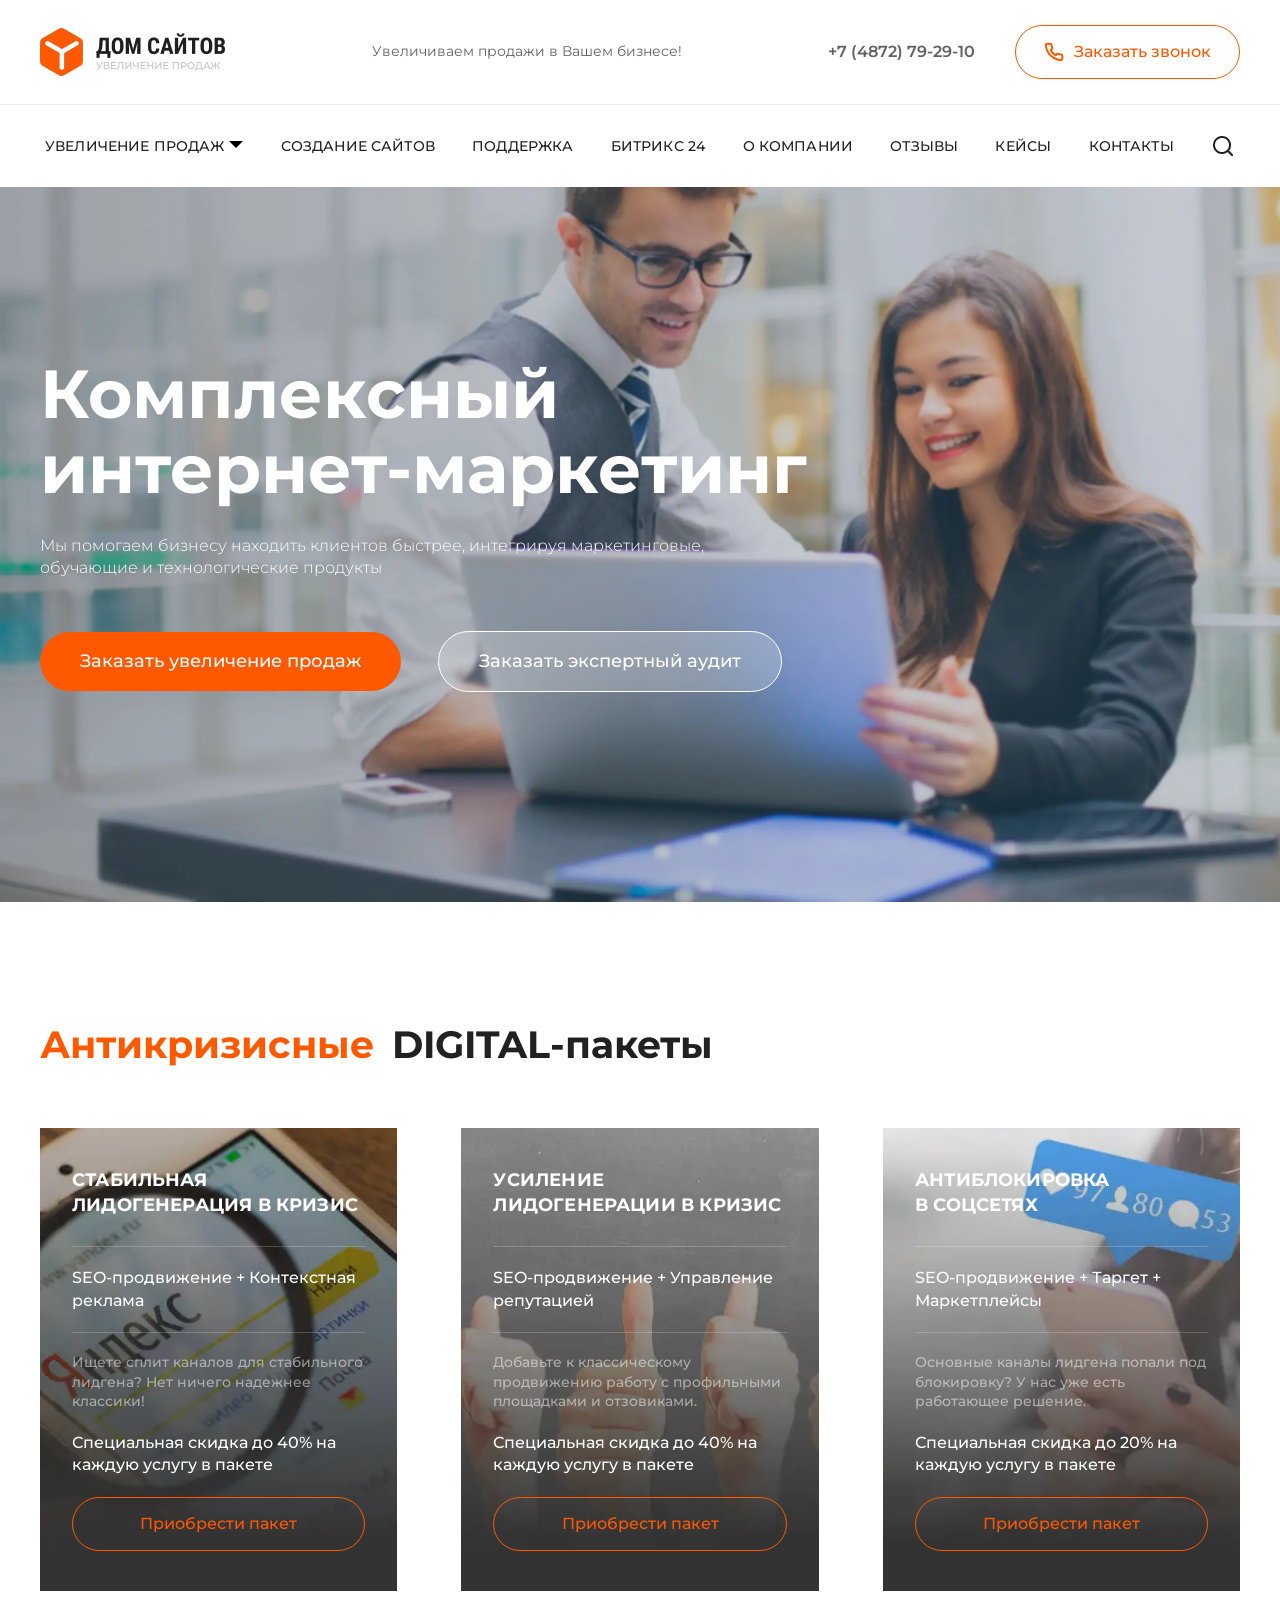
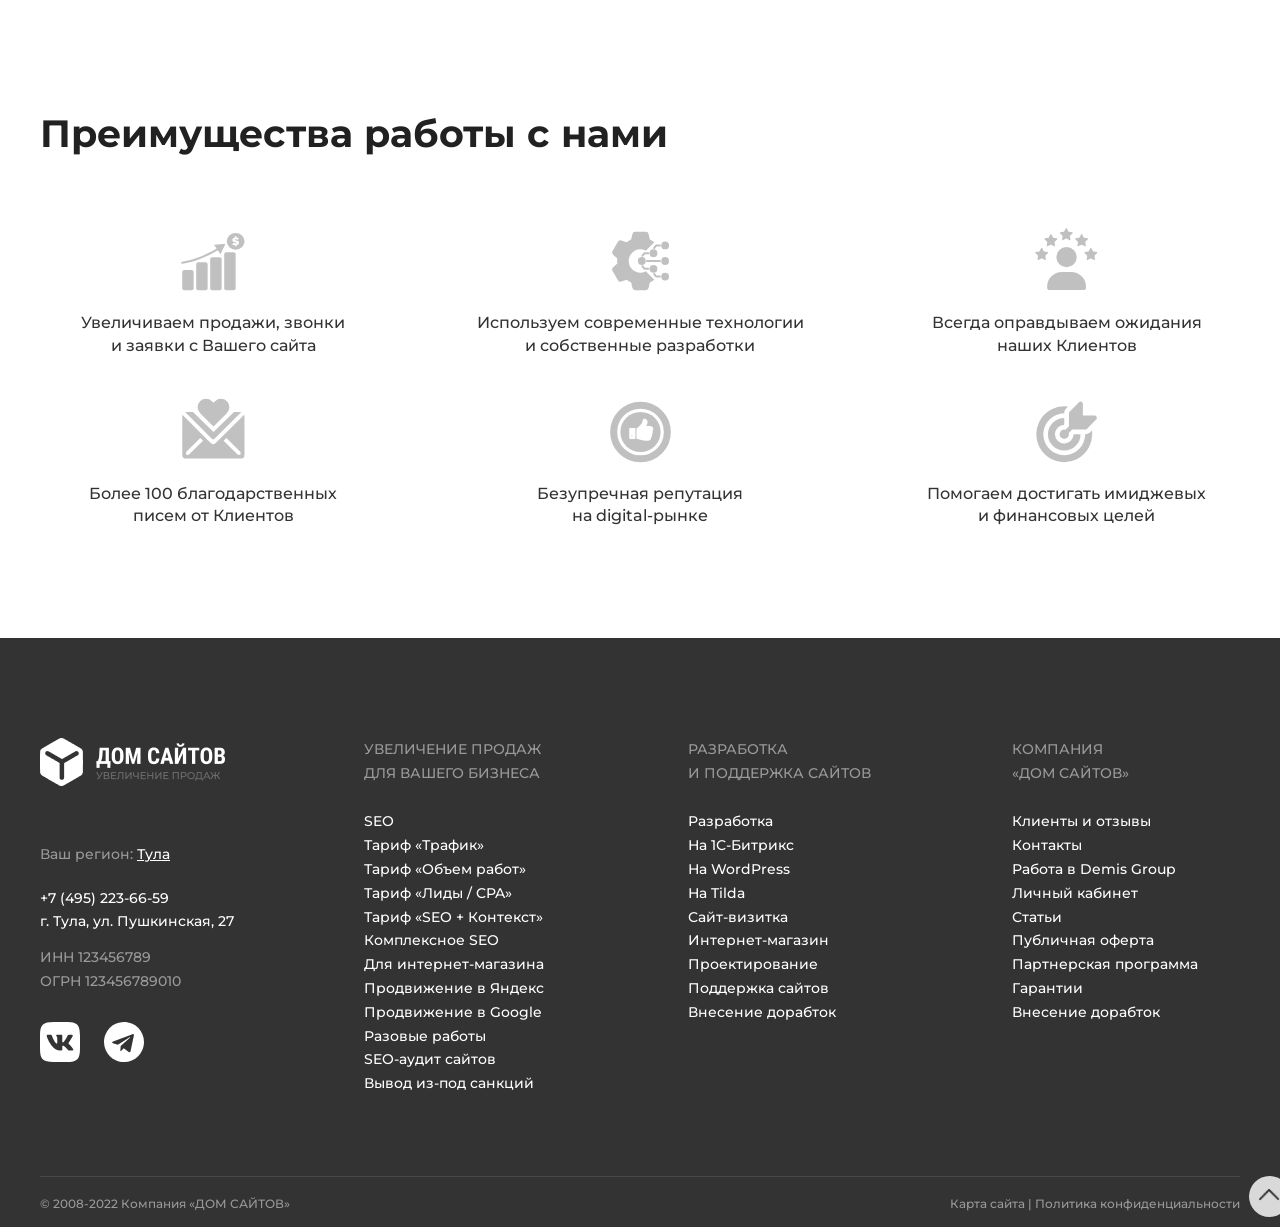
<file: TestSite/index.html>
<!DOCTYPE html><html lang="en"><head>    <meta charset="UTF-8">    <link rel="shortcut icon" href="./img/logo-1.png" type="image/png">    <meta name="viewport" content="width=device-width, initial-scale=1.0">    <link rel="preconnect" href="https://fonts.googleapis.com">    <link rel="preconnect" href="https://fonts.gstatic.com" crossorigin>    <link href="https://fonts.googleapis.com/css2?family=Inter&family=Montserrat:wght@300;400;500;600&display=swap"        rel="stylesheet">    <link rel="stylesheet" href="css/style.min.css">    <link href="https://unpkg.com/aos@2.3.1/dist/aos.css" rel="stylesheet">    <title>Testsite</title></head><body>    <div id="cube-loader">        <div class="caption">            <div class="cube-loader">                <picture><source srcset="./img/logo-1.webp" type="image/webp"><img class="preloader-logo logo-1" src="./img/logo-1.png" alt="" /></picture>                <picture><source srcset="./img/logo-2.webp" type="image/webp"><img class="preloader-logo logo-2" src="./img/logo-2.png" alt="" /></picture>            </div>        </div>    </div>    <div class="wrapper">        <header id="header" class="header">    <div class="navbar">        <div class="container">            <a href="/" class="navbar-logo"><picture><source srcset="img/logo.webp" type="image/webp"><img src="img/logo.png" alt="" /></picture>                </a>            <div class="navbar__slogan">                <span>Увеличиваем продажи в Вашем бизнесе!</span>            </div>            <a href="tel:+74872792910" class="navbar-phone">+7 (4872) 79-29-10</a>            <a href="#" class="navbar__callback button__orange-transparent popup-link">                <div class="phone-img">                    <picture><source srcset="./img/phone.svg" type="image/webp"><img src="./img/phone.svg" class="phone-orange" alt=""></picture>                    <picture><source srcset="./img/phone-white.svg" type="image/webp"><img src="./img/phone-white.svg" class="phone-white" alt=""></picture>                </div>                Заказать звонок            </a>            <div class="burger">                <a href="tel:+74872792910" class="mobile__phone"><picture><source srcset="./img/phone.svg" type="image/webp"><img src="./img/phone.svg" alt=""></picture></a>                <button class="menu-button">                    <span class="menu-button__line"></span>                    <span class="menu-button__line"></span>                    <span class="menu-button__line"></span>                </button>            </div>        </div>    </div>    <nav class="header__menu">         <div class="container">            <div class="menu">                <ul class="menu-items row">                    <li>                        <div class="menu__select">                            <div class="menu-item menu__select-title spoiler">Увеличение продаж</div>                            <div class="menu__select-items spoiler_none">                                <div class="select-items__body">                                    <a href="#" class="select-item select-item__first">SEO продвижение сайтов в Яндекс</a>                                    <a href="#" class="select-item">Пункт 1</a>                                    <a href="#" class="select-item">Проведение бизнеса в социальных сетях</a>                                    <a href="#" class="select-item">Пункт 4</a>                                </div>                            </div>                        </div>                    </li>                    <li><a href="#" class="menu-item arrow__link">Создание сайтов</a></li>                    <li><a href="#" class="menu-item arrow__link">Поддержка</a></li>                    <li><a href="#" class="menu-item arrow__link">Битрикс 24</a></li>                    <li><a href="#" class="menu-item arrow__link">О компании</a></li>                    <li><a href="#" class="menu-item arrow__link">Отзывы</a></li>                    <li><a href="#" class="menu-item arrow__link">кейсы</a></li>                    <li><a href="#" class="menu-item arrow__link">Контакты</a></li>                    <li><a href="#" class="menu-item arrow__link"><picture><source srcset="./img/lupa.webp" type="image/webp"><img src="./img/lupa.png" alt="" /></picture></a></li>                </ul>            </div>        </div>    </nav>    <div class="header__body">        <div class="bg ibg">            <picture><source srcset="./img/header.webp" type="image/webp"><img src="./img/header.png" alt=""></picture>        </div>        <div class="container">        <div class="header__content">            <div class="header__main">                <h1 class="header__title">Комплексный<br> интернет-маркетинг</h1>                <div class="header__subtitle">Мы помогаем бизнесу находить клиентов быстрее, интегрируя маркетинговые, обучающие и                    технологические продукты</div>                <div class="header__forms">                    <form action="">                        <button type="submit" class="header__button button orange">Заказать увеличение продаж</button>                        <button type="submit" class="header__button button transparent">Заказать экспертный аудит</button>                    </form>                </div>            </div>        </div>    </div></div></header>        <main class="main">            <section class="digital">                <div class="container">                    <h2 class="title digital-title"><span class="color-orange">Антикризисные </span>DIGITAL-пакеты</h2>                    <div class="digital-bags">                        <div class="bag column ibg">                            <picture><source srcset="./img/digital-photo1.webp" type="image/webp"><img src="./img/digital-photo1.png" alt=""></picture>                            <div class="bag-title bag-line">СТАБИЛЬНАЯ<br>                                ЛИДОГЕНЕРАЦИЯ                                В КРИЗИС</div>                            <div class="bag-subtitle bag-line">SEO-продвижение +                                Контекстная реклама</div>                            <div class="bag-description">Ищете сплит каналов для                                стабильного лидгена?                                 Нет ничего                                надежнее классики!</div>                            <div class="bag-subtitle">Специальная скидка до 40% на каждую услугу в пакете</div>                            <button class="button__orange-transparent button__digital">Приобрести пакет</button>                        </div>                        <div class="bag column ibg">                            <picture><source srcset="./img/digital-photo2.webp" type="image/webp"><img src="./img/digital-photo2.png" alt=""></picture>                            <div class="bag-title bag-line">УСИЛЕНИЕ<br>                                ЛИДОГЕНЕРАЦИИ                                В КРИЗИС</div>                            <div class="bag-subtitle bag-line">SEO-продвижение +                                Управление репутацией</div>                            <div class="bag-description">Добавьте к классическому                                продвижению работу с                                профильными площадками и                                отзовиками.</div>                            <div class="bag-subtitle">Специальная скидка до 40% на каждую услугу в пакете</div>                            <button class="button__orange-transparent button__digital">Приобрести пакет</button>                        </div>                        <div class="bag column ibg">                            <picture><source srcset="./img/digital-photo3.webp" type="image/webp"><img src="./img/digital-photo3.png" alt=""></picture>                            <div class="bag-title bag-line">АНТИБЛОКИРОВКА<br>                                В СОЦСЕТЯХ</div>                            <div class="bag-subtitle bag-line">SEO-продвижение +                                Таргет + Маркетплейсы</div>                            <div class="bag-description">Основные каналы лидгена попали                                под блокировку?                                 У нас уже есть                                работающее решение.</div>                            <div class="bag-subtitle">Специальная скидка до 20% на каждую услугу в пакете</div>                            <button class="button__orange-transparent button__digital">Приобрести пакет</button>                        </div>                    </div>                </div>            </section>            <section class="advantage">                <div class="container">                    <h2 class="title advantage-title">Преимущества работы с нами</h2>                    <div class="advantage-row row">                        <div class="advantage-column column">                            <picture><source srcset="./img/advantage1.svg" type="image/webp"><img src="./img/advantage1.svg" alt=""></picture>                            <span class="advantage-description">Увеличиваем продажи, звонки<br> и заявки с Вашего сайта</span>                        </div>                        <div class="advantage-column column">                            <picture><source srcset="./img/advantage2.svg" type="image/webp"><img src="./img/advantage2.svg" alt=""></picture>                            <span class="advantage-description">Используем современные технологии<br> и собственные разработки</span>                        </div>                        <div class="advantage-column column">                            <picture><source srcset="./img/advantage3.svg" type="image/webp"><img src="./img/advantage3.svg" alt=""></picture>                            <span class="advantage-description">Всегда оправдываем ожидания<br> наших Клиентов</span>                        </div>                        <div class="advantage-column column">                            <picture><source srcset="./img/advantage4.svg" type="image/webp"><img src="./img/advantage4.svg" alt=""></picture>                            <span class="advantage-description">Более 100 благодарственных<br> писем от Клиентов</span>                        </div>                        <div class="advantage-column column">                            <picture><source srcset="./img/advantage5.svg" type="image/webp"><img src="./img/advantage5.svg" alt=""></picture>                            <span class="advantage-description">Безупречная репутация<br> на digital-рынке</span>                        </div>                        <div class="advantage-column column">                            <picture><source srcset="./img/advantage6.svg" type="image/webp"><img src="./img/advantage6.svg" alt=""></picture>                            <span class="advantage-description">Помогаем достигать имиджевых<br> и финансовых целей</span>                        </div>                    </div>                </div>            </section>        </main>        <footer class="footer">    <div class="container">        <div class="footer-up_block">            <div class="footer-up_column">                <a href="/" class="footer__logo"><picture><source srcset="img/logo-footer.webp" type="image/webp"><img src="img/logo-footer.png" alt="" /></picture></a>                <div class="opacity place">Ваш регион: <span>Тула</span></div>                <a href="tel:+74952236659" class="phone-footer">+7 (495) 223-66-59</a>                <span class="adress">г. Тула, ул. Пушкинская, 27</span>                <div class="props opacity">                    <span>ИНН                        123456789</span>                    <span>ОГРН                        123456789010</span>                </div>                <div class="footer__callback footer-item">                    <a href="" class="social-item"><picture><source srcset="./img/vk.svg" type="image/webp"><img class="social-img" src="./img/vk.svg" alt="" /></picture></a>                    <a href="" class="social-item"><picture><source srcset="./img/telegram.svg" type="image/webp"><img class="social-img" src="./img/telegram.svg" alt="" /></picture></a>            </div>            </div>                          <div class="footer-up_column">                <h3 class="footer__title-column opacity">УВЕЛИЧЕНИЕ ПРОДАЖ<br> ДЛЯ                    ВАШЕГО БИЗНЕСА                    </h3>                <ul>                    <li><a href="#" class="footer-li">SEO                    </a></li>                    <li><a href="#" class="footer-li">Тариф «Трафик»                    </a></li>                    <li><a href="#" class="footer-li">Тариф «Объем работ»                    </a></li>                    <li><a href="#" class="footer-li">Тариф «Лиды / CPA»                    </a></li>                    <li><a href="#" class="footer-li">Тариф «SEO + Контекст»</a></li>                    <li><a href="#" class="footer-li">Комплексное SEO</a>                    </li>                    <li><a href="#" class="footer-li">Для интернет-магазина                    </a></li>                    <li><a href="#" class="footer-li">Продвижение в Яндекс                    </a></li>                    <li><a href="#" class="footer-li">Продвижение в Google</a></li>                    <li><a href="#" class="footer-li">Разовые работы                    </a></li>                    <li><a href="#" class="footer-li">SEO-аудит сайтов                    </a></li>                    <li><a href="#" class="footer-li">Вывод из-под санкций</a></li>                </ul>            </div>              <div class="footer-up_column">                <h3 class="footer__title-column opacity">РАЗРАБОТКА<br>                     И ПОДДЕРЖКА                    САЙТОВ</h3>                <ul>                    <li><a href="#" class="footer-li">Разработка                    </a></li>                    <li><a href="#" class="footer-li">На 1С-Битрикс                    </a></li>                    <li><a href="#" class="footer-li">На WordPress                    </a></li>                    <li><a href="#" class="footer-li">На Tilda                    </a></li>                    <li><a href="#" class="footer-li">Сайт-визитка                    </a></li>                    <li><a href="#" class="footer-li">Интернет-магазин</a></li>                    <li><a href="#" class="footer-li">Проектирование                    </a></li>                    <li><a href="#" class="footer-li">Поддержка сайтов                    </a></li>                    <li><a href="#" class="footer-li">Внесение дорабток</a></li>                </ul>            </div>              <div class="footer-up_column">                <h3 class="footer__title-column opacity">КОМПАНИЯ<br> «ДОМ САЙТОВ»                </h3>                <ul>                    <li><a href="#" class="footer-li">Клиенты и отзывы                    </a></li>                    <li><a href="#" class="footer-li">Контакты                    </a></li>                    <li><a href="#" class="footer-li">Работа в Demis Group                    </a></li>                    <li><a href="#" class="footer-li">Личный кабинет                    </a></li>                    <li><a href="#" class="footer-li">Статьи                    </a></li>                    <li><a href="#" class="footer-li">Публичная оферта                    </a></li>                    <li><a href="#" class="footer-li">Партнерская программа                    </a></li>                    <li><a href="#" class="footer-li">Гарантии</a></li>                    <li><a href="#" class="footer-li">Внесение дорабток</a></li>                </ul>            </div>          </div>             <div class="developer opacity">                <span class="developer-description">© 2008-2022 Компания                    «ДОМ САЙТОВ»</span>                <span class="developer-description">Карта сайта | Политика                    конфиденциальности</span>        </div>           <a href="#header" class="arrow__link up"><picture><source srcset="./img/up.webp" type="image/webp"><img src="./img/up.png" alt="" /></picture></a>    </div></footer>    </div>    <script src="https://code.jquery.com/jquery-3.5.1.min.js"></script>    <script src="https://unpkg.com/aos@2.3.1/dist/aos.js"></script>    <script src="js/script.js"></script></body></html>
</file>
<file: TestSite/css/style.min.css>
*{padding:0;margin:0;border:0}*,:after,:before{-webkit-box-sizing:border-box;box-sizing:border-box}:active,:focus{outline:0}a:active,a:focus{outline:0}aside,footer,header,nav,section{display:block}body,html{height:100%;min-width:320px}body{line-height:1;font-family:Montserrat,sans-serif;-ms-text-size-adjust:100%;-moz-text-size-adjust:100%;-webkit-text-size-adjust:100%}button,input,textarea{font-family:Montserrat,sans-serif}input::-ms-clear{display:none}button{cursor:pointer}button::-moz-focus-inner{padding:0;border:0}a,a:visited{text-decoration:none}a:hover{text-decoration:none}ul li{list-style:none}img{vertical-align:top}h1,h2,h3,h4,h5,h6{font-weight:inherit;font-size:inherit}#cube-loader{-webkit-box-align:center;-ms-flex-align:center;align-items:center;display:-webkit-box;display:-ms-flexbox;display:flex;height:100%;width:100%;position:fixed;opacity:1;visibility:visible;z-index:999;background:#fff;-webkit-transition:.5s;-o-transition:.5s;transition:.5s}#cube-loader .caption{margin:auto}#cube-loader .cube-loader{width:400px;margin:auto;height:200px;display:-webkit-box;display:-ms-flexbox;display:flex;-webkit-box-pack:center;-ms-flex-pack:center;justify-content:center;-webkit-box-align:center;-ms-flex-align:center;align-items:center;position:relative}#cube-loader .preloader-logo{width:100%}#cube-loader .logo-1{margin-right:10px;-webkit-animation:cube 3s infinite;animation:cube 3s infinite}#cube-loader .logo-2{padding-left:10px}#cube-loader.done{-webkit-transition:.5s;-o-transition:.5s;transition:.5s;z-index:0;opacity:0;visibility:hidden}@-webkit-keyframes cube{0%{-webkit-transform:rotate(0);transform:rotate(0)}100%{-webkit-transform:rotate(360deg);transform:rotate(360deg)}}@keyframes cube{0%{-webkit-transform:rotate(0);transform:rotate(0)}100%{-webkit-transform:rotate(360deg);transform:rotate(360deg)}}*{-webkit-box-sizing:border-box;box-sizing:border-box;margin:0}body{-webkit-tap-highlight-color:transparent;height:100%;font-family:Inter,sans-serif;font-family:Montserrat,sans-serif;font-size:20px;color:#000;overflow-x:hidden}header,section{position:relative}.overflow-hidden{width:100%;overflow:hidden}.lock{overflow:hidden}.container{max-width:1200px;margin:0 auto;position:relative}button:active,button:focus{outline:0!important}button::-moz-focus-inner{border:0!important}button{border:none;background:0 0;cursor:pointer}.wrapper{min-height:100vh;display:-webkit-box;display:-ms-flexbox;display:flex;-webkit-box-orient:vertical;-webkit-box-direction:normal;-ms-flex-direction:column;flex-direction:column;overflow:hidden}.ibg{background-position:center;background-size:cover;background-repeat:no-repeat;position:relative}.ibg img{width:0;height:0;position:absolute;top:0;left:0;opacity:0;visibility:hidden}.row{display:-webkit-box;display:-ms-flexbox;display:flex;-webkit-box-pack:justify;-ms-flex-pack:justify;justify-content:space-between;-webkit-box-align:center;-ms-flex-align:center;align-items:center}.bg{position:absolute;left:0;top:0;width:100%;height:100%}.bg img{width:100%;-o-object-fit:cover;object-fit:cover}.color-orange{color:#ff5900!important}.wrapper{position:relative}.header{overflow:hidden}.navbar{border-bottom:1px solid rgba(51,51,51,.1)}.navbar .container{display:-webkit-box;display:-ms-flexbox;display:flex;-webkit-box-align:center;-ms-flex-align:center;align-items:center;height:104px}.navbar__logo{display:-webkit-box;display:-ms-flexbox;display:flex}.navbar__slogan{margin:auto;font-weight:400;font-size:14px;line-height:140%;color:#212121;opacity:.7}.navbar-phone{font-weight:600;font-size:16px;line-height:20px;color:#212121;opacity:.7}.navbar__callback{display:-webkit-box;display:-ms-flexbox;display:flex;margin-left:40px}.button__orange-transparent{border:1px solid #ff5900;color:#ff5900;border-radius:100px;padding:16px 28px;font-size:16px;gap:10px;font-style:normal;font-weight:500;line-height:20px;-webkit-transition:.4s;-o-transition:.4s;transition:.4s}.phone-img{position:relative;width:20px}.phone-white{opacity:0;visibility:hidden;-webkit-transition:.4s;-o-transition:.4s;transition:.4s}.phone-orange,.phone-white{position:absolute;left:0;top:0}.button__orange-transparent:hover{background:#ca4600;color:#fff;border:1px solid transparent;-webkit-transition:.4s;-o-transition:.4s;transition:.4s}.button__orange-transparent:hover .phone-orange{opacity:0;visibility:hidden;-webkit-transition:.4s;-o-transition:.4s;transition:.4s}.button__orange-transparent:hover .phone-white{opacity:1;visibility:visible;-webkit-transition:.4s;-o-transition:.4s;transition:.4s}.burger{display:none}.mobile__phone{margin-right:15px;width:20px;height:20px}.mobile__phone img{max-width:100%}.header__menu{position:relative;border-top:1px solid rgba(255,255,255,.25);border-bottom:1px solid rgba(255,255,255,.25)}.header__menu.show{left:0;-webkit-transition:.5s;-o-transition:.5s;transition:.5s}.menu-items{position:relative;display:-webkit-box;display:-ms-flexbox;display:flex;-webkit-box-pack:justify;-ms-flex-pack:justify;justify-content:space-between}.menu-item{margin:5px;font-weight:500;font-size:14px;line-height:120%;letter-spacing:.01em;text-transform:uppercase;color:#212121;-webkit-transition:.3s;-o-transition:.3s;transition:.3s;display:block}.menu__select{margin-right:5px}.menu__select-title{cursor:pointer}.menu__select-title:after{content:'';position:relative;display:inline-block;top:-3px;left:5px;width:0;height:0;border-left:7px solid transparent;border-right:7px solid transparent;border-top:7px solid #000;-webkit-transition:.3s all;-o-transition:.3s all;transition:.3s all}.menu__select-title.spoiler_active:after{-webkit-transform:rotate(180deg);-ms-transform:rotate(180deg);transform:rotate(180deg);-webkit-transition:.3s all;-o-transition:.3s all;transition:.3s all}.menu__select-items{position:absolute;left:0;z-index:1}.select-items__body{display:-webkit-box;display:-ms-flexbox;display:flex;-webkit-box-orient:vertical;-webkit-box-direction:normal;-ms-flex-direction:column;flex-direction:column}.select-item{padding:16px;background:#fff;font-weight:500;font-size:14px;line-height:120%;letter-spacing:.01em;text-transform:uppercase;color:rgba(33,33,33,.5);border-top:1px solid rgba(51,51,51,.1)}.select-item__first{position:relative}.select-item__first:before{content:'';display:block;width:36px;height:16px;right:16px;position:absolute;background:url(../img/xit.svg) center/cover no-repeat}.menu__select-title:hover:after{border-top:7px solid #ff5900;-webkit-transition:.3s all;-o-transition:.3s all;transition:.3s all}.menu-item:hover,.select-item:hover{color:#ff5900;-webkit-transition:.3s;-o-transition:.3s;transition:.3s}.header__body{position:relative;color:#fff}.header__content{display:-webkit-box;display:-ms-flexbox;display:flex}.header__main{-webkit-box-flex:.9;-ms-flex:.9;flex:.9}.header__title{font-weight:700;font-size:68px;line-height:110%;padding-top:170px;margin-bottom:28px}.header__subtitle{max-width:700px;font-weight:300;font-size:16px;line-height:140%;margin-bottom:52px}.header__forms{margin-bottom:210px}.button{border-radius:7.5px;font-weight:500;font-size:18px;line-height:19px;color:#fff;border-radius:100px;gap:10px;-webkit-transition:.5s;-o-transition:.5s;transition:.5s}.header__button{padding:20px 40px;position:relative;margin-right:32px}.orange{background:#ff5900;-webkit-backdrop-filter:blur(2.5px);backdrop-filter:blur(2.5px)}.transparent{background:rgba(255,255,255,.2);border:1px solid #fff;-webkit-backdrop-filter:blur(2.5px);backdrop-filter:blur(2.5px)}.orange:hover{-webkit-transition:.5s;-o-transition:.5s;transition:.5s;background:#ca4600}.transparent:hover{-webkit-transition:.5s;-o-transition:.5s;transition:.5s;color:#ff5900;border:1px solid #ff5900}.menu_active{opacity:1;top:60px;-webkit-transform:translateY(0);-ms-transform:translateY(0);transform:translateY(0)}.menu-button{position:relative;height:60px;width:60px;border:none;background-color:transparent;cursor:pointer}.menu-button__line{position:absolute;height:2px;width:20px;margin-top:-1px;margin-left:-10px;border-radius:2px;background-color:#ff5900;-webkit-transition:.2s ease-in-out;-o-transition:.2s ease-in-out;transition:.2s ease-in-out}.menu-button__line:nth-child(1){-webkit-transform:translateY(-8px);-ms-transform:translateY(-8px);transform:translateY(-8px)}.menu-button__line:nth-child(2){width:16px}.menu-button__line:nth-child(3){-webkit-transform:translateY(8px);-ms-transform:translateY(8px);transform:translateY(8px)}.line_active span:nth-child(1){-webkit-transform-origin:center;-ms-transform-origin:center;transform-origin:center;-webkit-transform:rotate(45deg);-ms-transform:rotate(45deg);transform:rotate(45deg)}.line_active span:nth-child(2){height:0}.line_active span:nth-child(3){-webkit-transform-origin:center;-ms-transform-origin:center;transform-origin:center;-webkit-transform:rotate(-45deg);-ms-transform:rotate(-45deg);transform:rotate(-45deg)}.title{margin-top:120px;margin-bottom:60px;font-weight:700;font-size:38px;line-height:120%;color:#212121}.title span{margin-right:7px}.digital-bags{display:-webkit-box;display:-ms-flexbox;display:flex;-webkit-box-pack:justify;-ms-flex-pack:justify;justify-content:space-between}.bag{padding:40px 32px;color:#fff;display:-webkit-box;display:-ms-flexbox;display:flex;-webkit-box-orient:vertical;-webkit-box-direction:normal;-ms-flex-direction:column;flex-direction:column;max-width:370px}.column{-webkit-box-flex:.33;-ms-flex:.33;flex:.33}.bag-title{font-weight:700;font-size:18px;line-height:140%;letter-spacing:.01em;text-transform:uppercase;padding-bottom:28px;display:inline-block}.bag-line{border-bottom:1px solid rgba(255,255,255,.2)}.bag-subtitle{padding:20px 0;font-weight:500;font-size:16px;line-height:140%;margin-bottom:auto}.bag-description{font-weight:500;font-size:14px;line-height:140%;opacity:.5;padding-top:20px}.button__digital{width:100%}.advantage-row{-ms-flex-wrap:wrap;flex-wrap:wrap;margin-bottom:95px}.advantage-column{-webkit-box-flex:33%;-ms-flex:33%;flex:33%;display:-webkit-box;display:-ms-flexbox;display:flex;-webkit-box-orient:vertical;-webkit-box-direction:normal;-ms-flex-direction:column;flex-direction:column;-webkit-box-align:center;-ms-flex-align:center;align-items:center;-webkit-box-pack:center;-ms-flex-pack:center;justify-content:center;margin-bottom:40px}.advantage-description{font-weight:500;font-size:16px;line-height:140%;text-align:center;color:#333;margin-top:16px}.footer{background:#333;font-weight:500;font-size:14px;line-height:170%;color:#fff}.footer-up_block{padding:100px 0 80px 0;display:-webkit-box;display:-ms-flexbox;display:flex;margin:auto;-webkit-box-pack:justify;-ms-flex-pack:justify;justify-content:space-between}.footer-up_column{-webkit-box-flex:0;-ms-flex:0 1 25%;flex:0 1 25%;display:-webkit-box;display:-ms-flexbox;display:flex;max-width:228px;-webkit-box-orient:vertical;-webkit-box-direction:normal;-ms-flex-direction:column;flex-direction:column}.footer__logo{padding-bottom:57px}.place{padding-bottom:20px}.place span{color:#fff;text-decoration:underline}.phone-footer{color:#fff}.adress{padding-bottom:12px}.props{padding-bottom:28px}.props span{display:block}.footer__callback img{margin-right:20px}.footer-li{color:#fff}.opacity{color:rgba(255,255,255,.5)}.footer__title-column{padding-bottom:25px}.developer{position:relative;padding:20px 0 16px;display:-webkit-box;display:-ms-flexbox;display:flex;-webkit-box-align:center;-ms-flex-align:center;align-items:center;-webkit-box-pack:justify;-ms-flex-pack:justify;justify-content:space-between;border-top:1px solid rgba(255,255,255,.1)}.developer-description{font-weight:500;font-size:12px;line-height:120%}.up{width:41px;height:41px;right:-50px;bottom:10px;padding:10px;padding-top:13px;position:absolute;background:#d9d9d9;border-radius:50%}.up img{width:100%}.hide{opacity:0!important;visibility:hidden!important;-webkit-transition:.4s;-o-transition:.4s;transition:.4s}.show{opacity:1!important;visibility:visible!important;-webkit-transition:.4s;-o-transition:.4s;transition:.4s}.hide_abs{opacity:0;visibility:hidden;position:absolute}.show_rel{opacity:1;visibility:visible;-webkit-transition:1s;-o-transition:1s;transition:1s;position:relative}.display_none{display:none}.padding_none{padding-bottom:0!important}.spoiler_none{display:none}.spoiler_active{display:block;height:auto}@media (min-width:767.98px){.menu-items{height:80px}.menu__select-items{top:81px}}@media (min-width:991.98px){.digital-bags{margin:0 -30px}.bag{margin:0 30px}.advantage-row{margin:70px -40px}}@media (max-width:1600px){.header__main{-webkit-box-flex:1;-ms-flex:1;flex:1;min-width:836px}}@media (max-width:1199px){.container{max-width:960px;margin:0 auto}.menu-item{font-size:12px}.menu__select-title:after{border-left:5px solid transparent;border-right:5px solid transparent;border-top:5px solid #000}.header__main{min-width:750px}.header__title{padding-top:130px}.header__subtitle{margin-bottom:30px}}@media (max-width:991px){.container{max-width:750px}}@media (max-width:991.98px){.row{-ms-flex-wrap:wrap;flex-wrap:wrap;-ms-flex-pack:distribute;justify-content:space-around}.navbar__slogan span{display:none}.header__main{min-width:100%}.header__title{font-size:50px;line-height:50px}.header__subtitle{max-width:590px}.header__forms{margin-bottom:150px}.header__forms form{max-width:370px}.header__button{margin-top:20px;margin-right:0;width:100%}.title{margin:90px auto 45px;text-align:center}.digital-bags{-ms-flex-wrap:wrap;flex-wrap:wrap;-ms-flex-pack:distribute;justify-content:space-around}.column{-webkit-box-flex:1;-ms-flex:1;flex:1;margin:20px}.advantage-column{-webkit-box-flex:40%;-ms-flex:40% 0 0px;flex:40% 0 0}.footer-up_block{-ms-flex-wrap:wrap;flex-wrap:wrap;padding:70px 0 30px 35px;max-width:600px}.footer-up_column{margin-bottom:30px;-webkit-box-flex:0;-ms-flex:0 1 50%;flex:0 1 50%}.up{width:35px;height:35px}}@media (max-width:768px){.container{min-width:100%;padding:0 10px}}@media (max-width:767.98px){.navbar{height:90px}.navbar-phone{display:none}.navbar__callback{display:none}.burger{display:-webkit-box;display:-ms-flexbox;display:flex;-webkit-box-align:center;-ms-flex-align:center;align-items:center}.header__menu{border:none;z-index:10;opacity:0;visibility:hidden;position:fixed;width:75%;padding-bottom:30px;left:-80%;-webkit-transition:.5s;-o-transition:.5s;transition:.5s;top:90px;background:#fff}.menu{-webkit-box-orient:vertical;-webkit-box-direction:normal;-ms-flex-direction:column;flex-direction:column;margin-top:10px;-webkit-box-align:start;-ms-flex-align:start;align-items:flex-start;-webkit-box-pack:justify;-ms-flex-pack:justify;justify-content:space-between}.menu-items{-webkit-box-align:start;-ms-flex-align:start;align-items:flex-start;-webkit-box-orient:vertical;-webkit-box-direction:normal;-ms-flex-direction:column;flex-direction:column;-ms-flex-wrap:wrap;flex-wrap:wrap}.menu-item{margin:10px}.select-item{padding:15px;font-size:10px;border:1px solid rgba(51,51,51,.1);border-top:0 solid rgba(51,51,51,.1);color:rgba(33,33,33,.8)}.select-item__first{padding-right:30px;border-top:1px solid rgba(51,51,51,.1)}.select-item__first:before{top:50%;-webkit-transform:translateY(-50%);-ms-transform:translateY(-50%);transform:translateY(-50%);width:30px;height:12px}.header__main{display:-webkit-box;display:-ms-flexbox;display:flex;-webkit-box-orient:vertical;-webkit-box-direction:normal;-ms-flex-direction:column;flex-direction:column;-ms-flex-pack:distribute;justify-content:space-around;-webkit-box-align:center;-ms-flex-align:center;align-items:center}.header__title{padding-top:40px;text-align:center}.header__subtitle{max-width:490px;font-size:14px;text-align:center}.header__forms{margin-bottom:80px}.header__forms form{display:-webkit-box;display:-ms-flexbox;display:flex;-webkit-box-orient:vertical;-webkit-box-direction:normal;-ms-flex-direction:column;flex-direction:column;-webkit-box-align:center;-ms-flex-align:center;align-items:center}.digital-bags{-webkit-box-orient:vertical;-webkit-box-direction:normal;-ms-flex-direction:column;flex-direction:column;-webkit-box-align:center;-ms-flex-align:center;align-items:center}}@media (max-width:576.98px){#cube-loader .cube-loader{width:200px}.header__main{-webkit-box-pack:start;-ms-flex-pack:start;justify-content:flex-start}.header__title{font-size:35px;padding-top:30px;margin-bottom:10px;text-align:center}.header__subtitle{max-width:390px;margin-bottom:10px}.header__forms{width:100%;padding:0 40px;margin-bottom:40px}.header__forms form{margin:auto}.button{width:100%;font-size:15px;min-width:100%;text-align:center}.header__button{padding:20px 10px}.menu-button{width:30px;height:30px}.title{font-size:30px;margin-top:60px;margin-bottom:30px}.column{margin:10px}.advantage-column{-webkit-box-flex:0;-ms-flex:0 1 100%;flex:0 1 100%}.advantage-column img{width:60px;height:60px}.advantage-description{font-size:14px}.footer{font-size:13px;line-height:170%}.footer-up_block{padding:30px 15px 5px}.footer-up_column{margin-bottom:20px;-webkit-box-flex:0;-ms-flex:0 1 100%;flex:0 1 100%;max-width:100%;text-align:center;-webkit-box-align:center;-ms-flex-align:center;align-items:center}.footer__logo{padding-bottom:35px}.footer__callback img{margin-left:10px;margin-right:10px}.footer__title-column{padding-bottom:10px}.developer{-webkit-box-pack:end;-ms-flex-pack:end;justify-content:flex-end}.up{left:90%;bottom:15px}}@media (max-width:320.98px){.header__menu{width:85%;left:-90%}}@media (max-width:320px){.menu-item{font-size:16px;margin:7px}}
</file>
